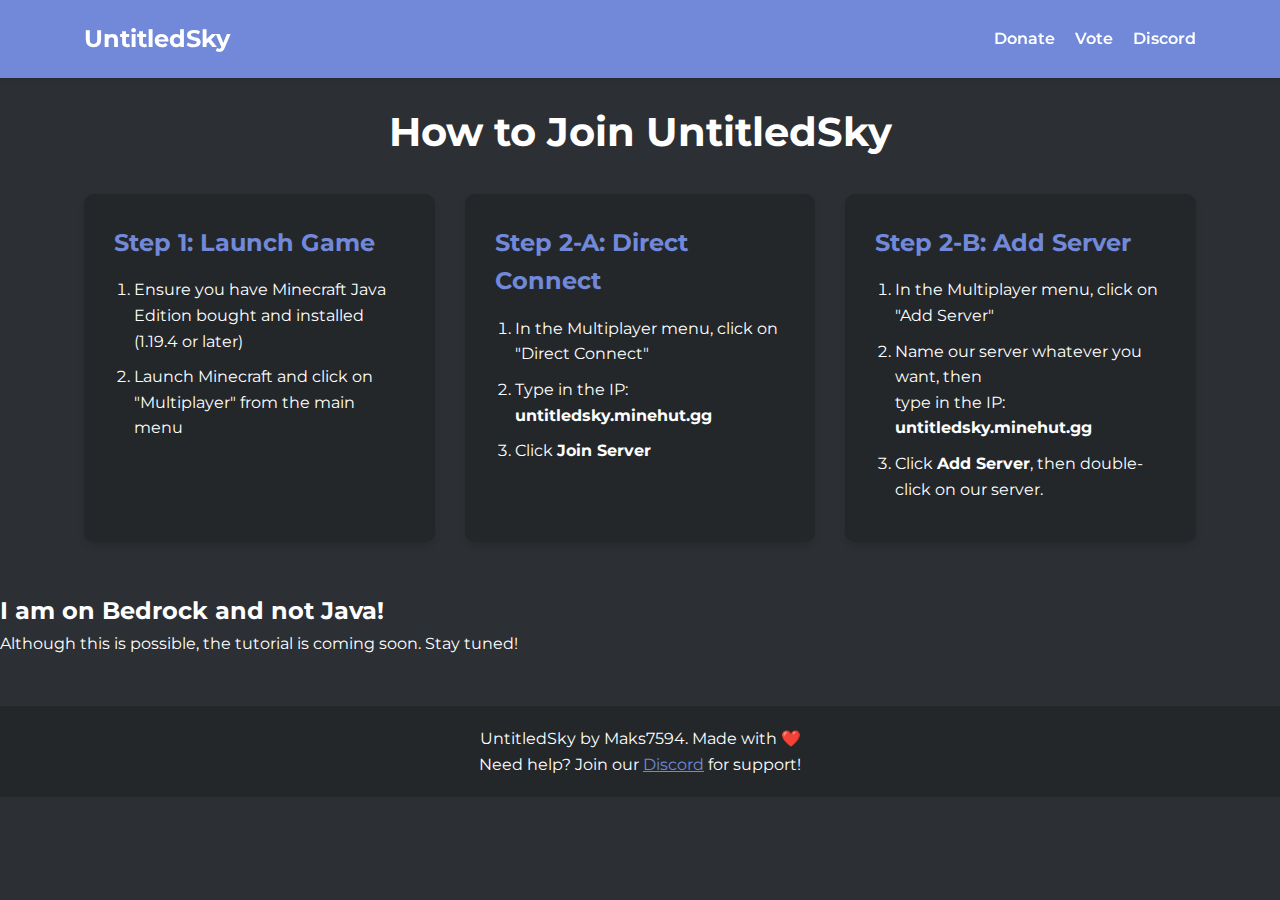
<file: betahowtojoin.html>
<html><head><base href="https://maks7594.github.io/betahowtojoin.html"><title>UntitledSky - How to Join</title>
<meta name="viewport" content="width=device-width, initial-scale=1">
<link href="https://fonts.googleapis.com/css2?family=Montserrat:wght@400;600;700&display=swap" rel="stylesheet">
<style>
  :root {
    --primary-color: #7289da;
    --secondary-color: #23272a;
    --text-color: #ffffff;
    --background-color: #2c2f33;
    --accent-color: #99aab5;
  }
  * {
    margin: 0;
    padding: 0;
    box-sizing: border-box;
  }
  body {
    font-family: 'Montserrat', sans-serif;
    background-color: var(--background-color);
    color: var(--text-color);
    line-height: 1.6;
  }
  .container {
    width: 90%;
    max-width: 1200px;
    margin: 0 auto;
    padding: 0 20px;
  }
  header {
    background: var(--primary-color);
    padding: 20px 0;
    position: fixed;
    width: 100%;
    top: 0;
    z-index: 1000;
    box-shadow: 0 2px 5px rgba(0,0,0,0.1);
  }
  nav {
    display: flex;
    justify-content: space-between;
    align-items: center;
  }
  .logo {
    font-size: 1.5rem;
    font-weight: 700;
    color: var(--text-color);
    text-decoration: none;
  }
  .nav-links {
    display: flex;
    list-style: none;
  }
  .nav-links li {
    margin-left: 20px;
  }
  .nav-links a {
    color: var(--text-color);
    text-decoration: none;
    font-weight: 600;
    transition: color 0.3s ease;
  }
  .nav-links a:hover {
    color: var(--secondary-color);
  }
  .tutorial-section {
    padding: 100px 0 50px;
  }
  .tutorial-section h1 {
    font-size: 2.5rem;
    margin-bottom: 30px;
    text-align: center;
  }
  .tutorial-grid {
    display: grid;
    grid-template-columns: repeat(auto-fit, minmax(300px, 1fr));
    gap: 30px;
  }
  .tutorial-item {
    background: var(--secondary-color);
    padding: 30px;
    border-radius: 10px;
    box-shadow: 0 4px 6px rgba(0,0,0,0.1);
    transition: transform 0.3s ease;
  }
  .tutorial-item:hover {
    transform: translateY(-5px);
  }
  .tutorial-item h2 {
    font-size: 1.5rem;
    margin-bottom: 15px;
    color: var(--primary-color);
  }
  .tutorial-item ol {
    padding-left: 20px;
  }
  .tutorial-item li {
    margin-bottom: 10px;
  }
  .tutorial-item img {
    max-width: 100%;
    height: auto;
    border-radius: 5px;
    margin: 15px 0;
  }
  .btn {
    display: inline-block;
    background: var(--primary-color);
    color: var(--text-color);
    padding: 12px 30px;
    border: none;
    border-radius: 5px;
    cursor: pointer;
    text-decoration: none;
    font-size: 1rem;
    font-weight: 600;
    transition: background 0.3s ease;
    margin-top: 20px;
  }
  .btn:hover {
    background: #5b6eae;
  }
  footer {
    background: var(--secondary-color);
    color: var(--text-color);
    text-align: center;
    padding: 20px 0;
    margin-top: 50px;
  }
  @media (max-width: 768px) {
    .nav-links {
      display: none;
    }
    .tutorial-section h1 {
      font-size: 2rem;
    }
  .bedrock {
    text-align: center;
    padding: 20px;
  }
  }
</style>
</head>
<body>
  <header>
    <nav class="container">
	<a href="betaindex.html" class="logo">UntitledSky</a>
      <ul class="nav-links">
        <li><a href="https://untitledsky.net/shop">Donate</a></li>
        <li><a href="https://untitledsky.net/vote">Vote</a></li>
        <li><a href="https://untitledsky.net/discord">Discord</a></li>
      </ul>
    </nav>
  </header>

  <section class="tutorial-section">
    <div class="container">
      <h1>How to Join UntitledSky</h1>
      <div class="tutorial-grid">
        <div class="tutorial-item">
          <h2>Step 1: Launch Game</h2>
          <ol>
            <li>Ensure you have Minecraft Java Edition bought and installed (1.19.4 or later)</li>
            <li>Launch Minecraft and click on "Multiplayer" from the main menu</li>
          </ol>
        </div>
        <div class="tutorial-item">
          <h2>Step 2-A: Direct Connect</h2>
          <ol>
            <li>In the Multiplayer menu, click on "Direct Connect"</li>
            <li>Type in the IP: <b>untitledsky.minehut.gg</b></li>
			<li>Click <b>Join Server</b></li>
          </ol>
        </div>
        <div class="tutorial-item">
          <h2>Step 2-B: Add Server</h2>
          <ol>
            <li>In the Multiplayer menu, click on "Add Server"</li>
            <li>Name our server whatever you want, then<br>type in the IP: <b>untitledsky.minehut.gg</b></li>
			<li>Click <b>Add Server</b>, then double-click on our server.</li>
          </ol>
        </div>
      </div>
    </div>
</section>
<section class="bedrock">
	<h2>I am on Bedrock and not Java!</h2>
	<p>Although this is possible, the tutorial is coming soon. Stay tuned!</p>
</section>

  <footer>
    <div class="container">
      <p>UntitledSky by Maks7594. Made with ❤️</p>
      <p>Need help? Join our <a href="discord.html" style="color: var(--primary-color);">Discord</a> for support!</p>
    </div>
  </footer>
</body>
</html>
</file>
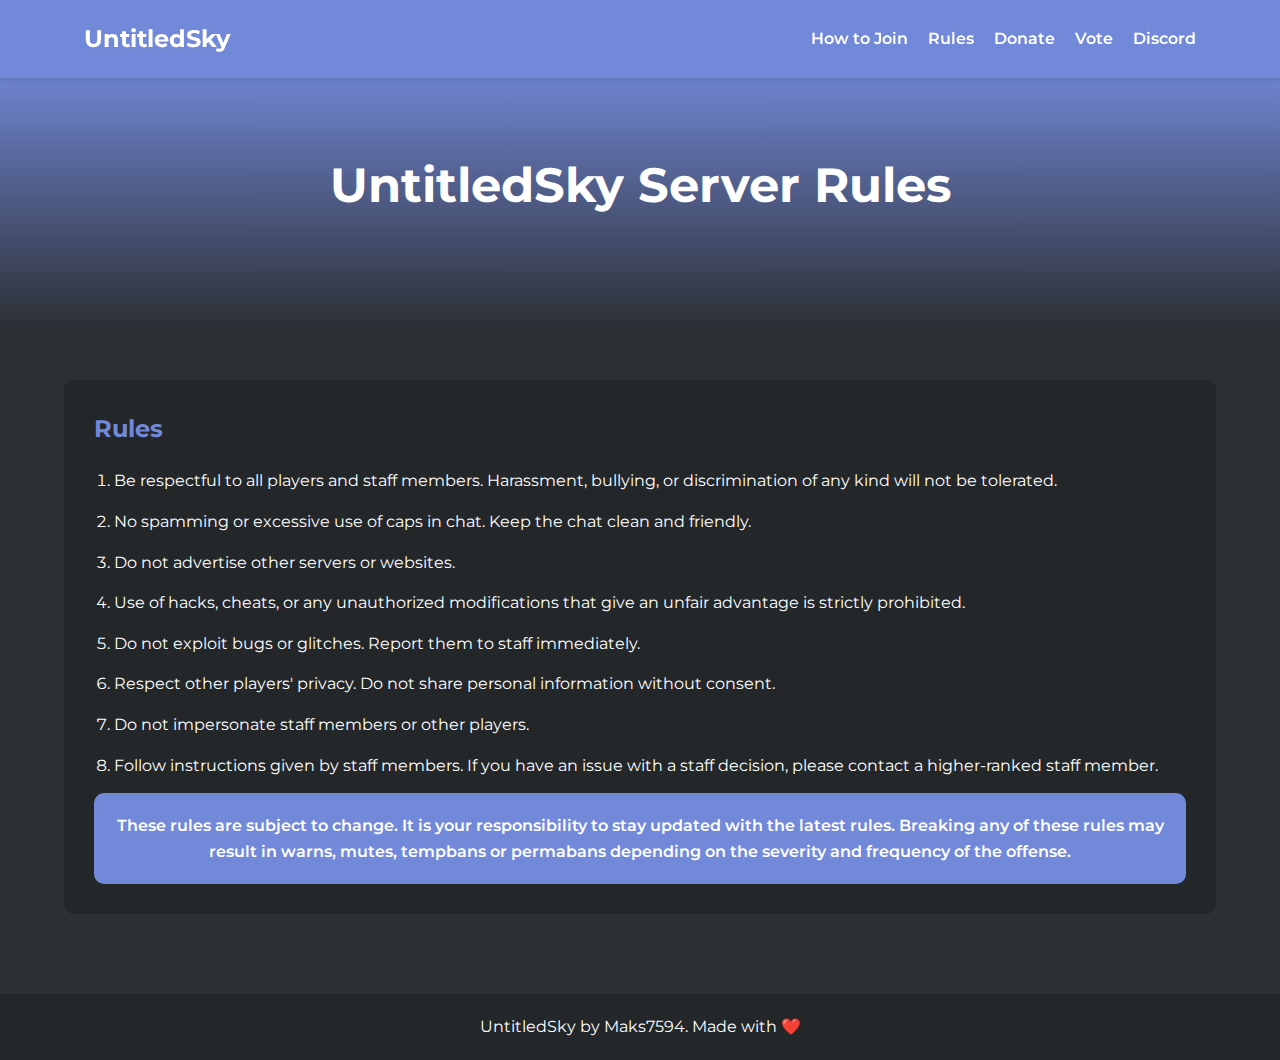
<file: rules.html>
<!DOCTYPE html>
<html><head><base href="https://untitledsky.net/rules">
<title>UntitledSky - Server Rules</title>
<meta name="viewport" content="width=device-width, initial-scale=1">
<link href="https://fonts.googleapis.com/css2?family=Montserrat:wght@400;600;700&display=swap" rel="stylesheet">
<style>
  :root {
    --primary-color: #7289da;
    --secondary-color: #23272a;
    --text-color: #ffffff;
    --background-color: #2c2f33;
    --accent-color: #99aab5;
  }
  * {
    margin: 0;
    padding: 0;
    box-sizing: border-box;
  }
  body {
    font-family: 'Montserrat', sans-serif;
    background-color: var(--background-color);
    color: var(--text-color);
    line-height: 1.6;
  }
  .container {
    width: 90%;
    max-width: 1200px;
    margin: 0 auto;
    padding: 0 20px;
  }
  header {
    background: var(--primary-color);
    padding: 20px 0;
    position: fixed;
    width: 100%;
    top: 0;
    z-index: 1000;
    box-shadow: 0 2px 5px rgba(0,0,0,0.1);
  }
  nav {
    display: flex;
    justify-content: space-between;
    align-items: center;
  }
  .logo {
    font-size: 1.5rem;
    font-weight: 700;
    color: var(--text-color);
    text-decoration: none;
  }
  .nav-links {
    display: flex;
    list-style: none;
  }
  .nav-links li {
    margin-left: 20px;
  }
  .nav-links a {
    color: var(--text-color);
    text-decoration: none;
    font-weight: 600;
    transition: color 0.3s ease;
  }
  .nav-links a:hover {
    color: var(--secondary-color);
  }
  .rules-hero {
    background: linear-gradient(#7289da, #2c2f33) no-repeat center center/cover;
    height: 30vh;
    display: flex;
    align-items: center;
    justify-content: center;
    text-align: center;
    color: var(--text-color);
    margin-top: 60px;
  }
  .rules-hero h1 {
    font-size: 3rem;
    margin-bottom: 20px;
  }
  .rules-content {
    padding: 50px 0;
  }
  .rules-list {
    background: var(--secondary-color);
    border-radius: 10px;
    padding: 30px;
    margin-bottom: 30px;
  }
  .rules-list h2 {
    color: var(--primary-color);
    margin-bottom: 20px;
  }
  .rules-list ol {
    padding-left: 20px;
  }
  .rules-list li {
    margin-bottom: 15px;
  }
  .rules-note {
    background: var(--primary-color);
    border-radius: 10px;
    padding: 20px;
    text-align: center;
    font-weight: 600;
  }
  footer {
    background: var(--secondary-color);
    color: var(--text-color);
    text-align: center;
    padding: 20px 0;
  }
  @media (max-width: 768px) {
    .nav-links {
      display: none;
    }
    .rules-hero h1 {
      font-size: 2rem;
    }
  }
</style>
</head>
<body>
  <header>
    <nav class="container">
	<a href="index.html" class="logo">UntitledSky</a>
      <ul class="nav-links">
        <li><a href="howtojoin.html">How to Join</a></li>
        <li><a href="rules.html">Rules</a></li>
        <li><a href="donate.html">Donate</a></li>
        <li><a href="vote.html">Vote</a></li>
        <li><a href="discord.html">Discord</a></li>
      </ul>
    </nav>
  </header>

  <section class="rules-hero">
    <div class="container">
      <h1>UntitledSky Server Rules</h1>
    </div>
  </section>

  <section class="rules-content container">
    <div class="rules-list">
      <h2>Rules</h2>
      <ol>
        <li>Be respectful to all players and staff members. Harassment, bullying, or discrimination of any kind will not be tolerated.</li>
        <li>No spamming or excessive use of caps in chat. Keep the chat clean and friendly.</li>
        <li>Do not advertise other servers or websites.</li>
        <li>Use of hacks, cheats, or any unauthorized modifications that give an unfair advantage is strictly prohibited.</li>
        <li>Do not exploit bugs or glitches. Report them to staff immediately.</li>
        <li>Respect other players' privacy. Do not share personal information without consent.</li>
        <li>Do not impersonate staff members or other players.</li>
        <li>Follow instructions given by staff members. If you have an issue with a staff decision, please contact a higher-ranked staff member.</li>
      </ol>

    <div class="rules-note">
      <p>These rules are subject to change. It is your responsibility to stay updated with the latest rules. Breaking any of these rules may result in warns, mutes, tempbans or permabans depending on the severity and frequency of the offense.</p>
    </div>
  </section>

  <footer>
    <div class="container">
      <p>UntitledSky by Maks7594. Made with ❤️</p>
    </div>
  </footer>
</body>
</html>
</file>
